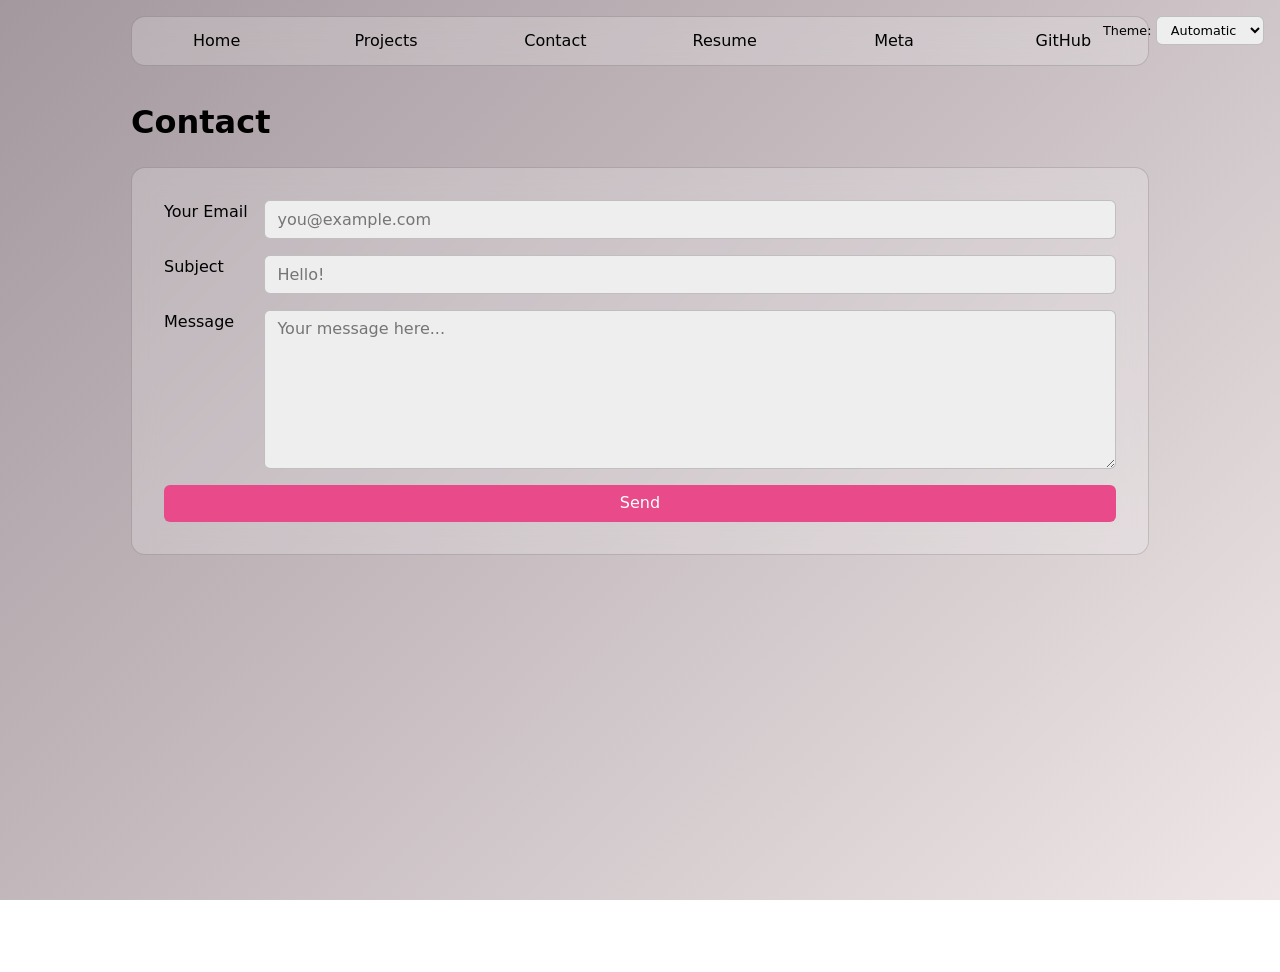
<file: contact/index.html>
<!DOCTYPE html>
<html lang="en">
<head>
    <meta charset="UTF-8">
    <meta name="viewport" content="width=device-width, initial-scale=1.0">
    <title>Ethan Choi: Contact</title>
    <link rel="stylesheet" href="../style.css">
    <script type="module" src="../global.js"></script>
</head>
<body>

    <h1>Contact</h1>

    <form action="mailto:ealexchoi@gmail.com">
        <label>
            Your Email
            <input type="email" name="email" placeholder="you@example.com">
        </label>
        <label>
            Subject
            <input type="text" name="subject" placeholder="Hello!">
        </label>
        <label>
            Message
            <textarea name="body" rows="6" placeholder="Your message here..."></textarea>
        </label>
        <button type="submit">Send</button>
    </form>

</body>
</html>
</file>
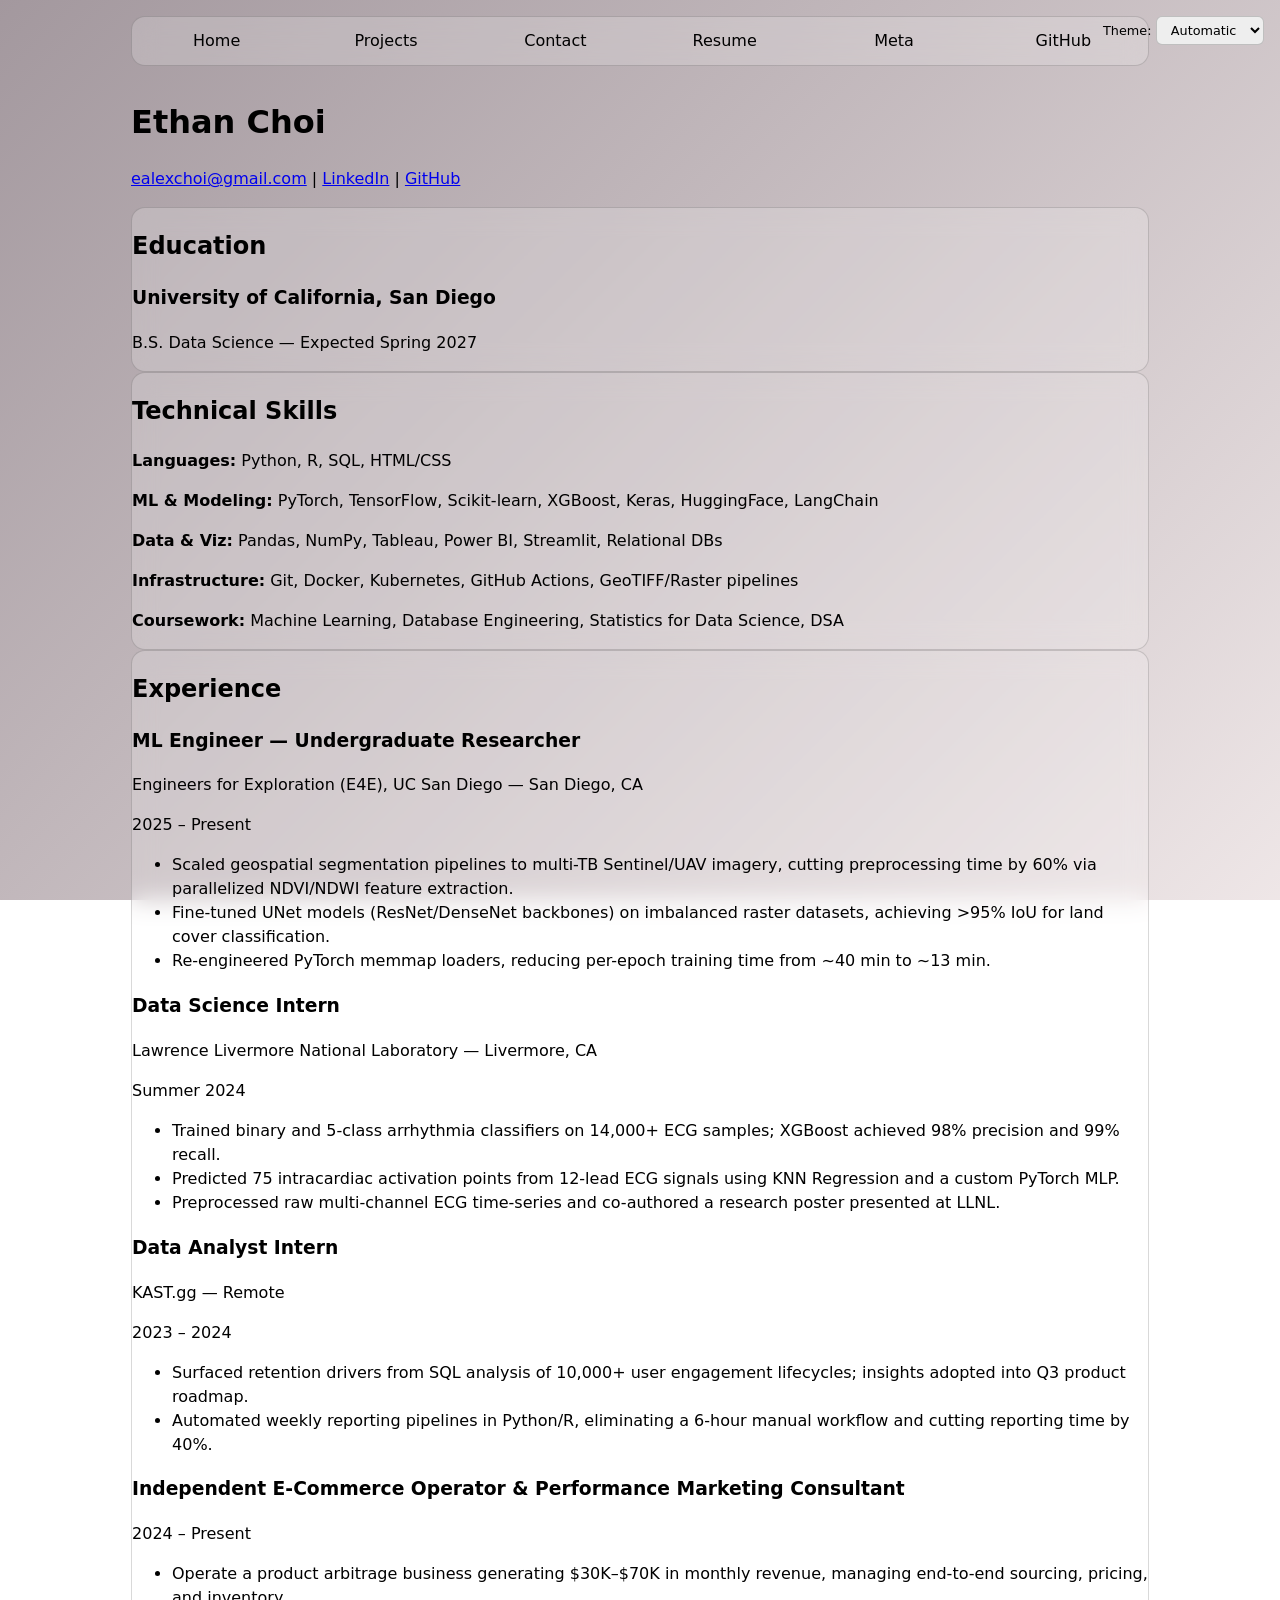
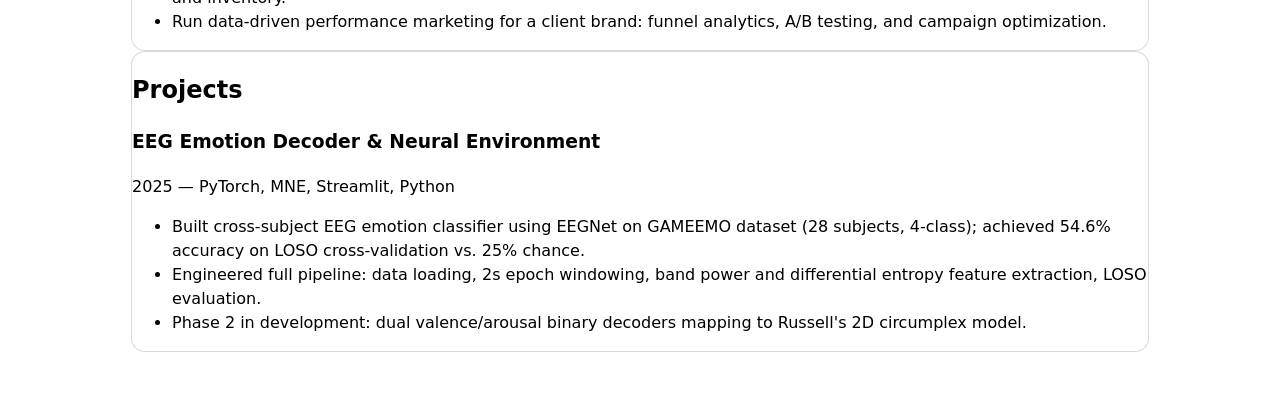
<file: resume/index.html>
<!DOCTYPE html>
<html lang="en">
<head>
    <meta charset="UTF-8">
    <meta name="viewport" content="width=device-width, initial-scale=1.0">
    <title>Ethan Choi: Resume</title>
    <link rel="stylesheet" href="../style.css">
    <script type="module" src="../global.js"></script>
</head>
<body>

    <h1>Ethan Choi</h1>
    <p>
        <a href="mailto:ealexchoi@gmail.com">ealexchoi@gmail.com</a> |
        <a href="https://linkedin.com/in/ethanalexchoi" target="_blank">LinkedIn</a> |
        <a href="https://github.com/chaeyoungwoon" target="_blank">GitHub</a>
    </p>

    <section class="resume-section">
        <h2>Education</h2>
        <div class="resume-item">
            <h3>University of California, San Diego</h3>
            <p>B.S. Data Science — Expected <time datetime="2027">Spring 2027</time></p>
        </div>
    </section>

    <section class="resume-section">
        <h2>Technical Skills</h2>
        <div class="resume-item">
            <p><strong>Languages:</strong> Python, R, SQL, HTML/CSS</p>
            <p><strong>ML & Modeling:</strong> PyTorch, TensorFlow, Scikit-learn, XGBoost, Keras, HuggingFace, LangChain</p>
            <p><strong>Data & Viz:</strong> Pandas, NumPy, Tableau, Power BI, Streamlit, Relational DBs</p>
            <p><strong>Infrastructure:</strong> Git, Docker, Kubernetes, GitHub Actions, GeoTIFF/Raster pipelines</p>
            <p><strong>Coursework:</strong> Machine Learning, Database Engineering, Statistics for Data Science, DSA</p>
        </div>
    </section>

    <section class="resume-section">
        <h2>Experience</h2>
        <div class="resume-item">
            <h3>ML Engineer — Undergraduate Researcher</h3>
            <p>Engineers for Exploration (E4E), UC San Diego — San Diego, CA</p>
            <p><time datetime="2025">2025</time> – Present</p>
            <ul>
                <li>Scaled geospatial segmentation pipelines to multi-TB Sentinel/UAV imagery, cutting preprocessing time by 60% via parallelized NDVI/NDWI feature extraction.</li>
                <li>Fine-tuned UNet models (ResNet/DenseNet backbones) on imbalanced raster datasets, achieving >95% IoU for land cover classification.</li>
                <li>Re-engineered PyTorch memmap loaders, reducing per-epoch training time from ~40 min to ~13 min.</li>
            </ul>
        </div>

        <div class="resume-item">
            <h3>Data Science Intern</h3>
            <p>Lawrence Livermore National Laboratory — Livermore, CA</p>
            <p><time datetime="2024">Summer 2024</time></p>
            <ul>
                <li>Trained binary and 5-class arrhythmia classifiers on 14,000+ ECG samples; XGBoost achieved 98% precision and 99% recall.</li>
                <li>Predicted 75 intracardiac activation points from 12-lead ECG signals using KNN Regression and a custom PyTorch MLP.</li>
                <li>Preprocessed raw multi-channel ECG time-series and co-authored a research poster presented at LLNL.</li>
            </ul>
        </div>

        <div class="resume-item">
            <h3>Data Analyst Intern</h3>
            <p>KAST.gg — Remote</p>
            <p><time datetime="2023">2023</time> – <time datetime="2024">2024</time></p>
            <ul>
                <li>Surfaced retention drivers from SQL analysis of 10,000+ user engagement lifecycles; insights adopted into Q3 product roadmap.</li>
                <li>Automated weekly reporting pipelines in Python/R, eliminating a 6-hour manual workflow and cutting reporting time by 40%.</li>
            </ul>
        </div>

        <div class="resume-item">
            <h3>Independent E-Commerce Operator & Performance Marketing Consultant</h3>
            <p><time datetime="2024">2024</time> – Present</p>
            <ul>
                <li>Operate a product arbitrage business generating $30K–$70K in monthly revenue, managing end-to-end sourcing, pricing, and inventory.</li>
                <li>Run data-driven performance marketing for a client brand: funnel analytics, A/B testing, and campaign optimization.</li>
            </ul>
        </div>
    </section>

    <section class="resume-section">
        <h2>Projects</h2>
        <div class="resume-item">
            <h3>EEG Emotion Decoder & Neural Environment</h3>
            <p><time datetime="2025">2025</time> — PyTorch, MNE, Streamlit, Python</p>
            <ul>
                <li>Built cross-subject EEG emotion classifier using EEGNet on GAMEEMO dataset (28 subjects, 4-class); achieved 54.6% accuracy on LOSO cross-validation vs. 25% chance.</li>
                <li>Engineered full pipeline: data loading, 2s epoch windowing, band power and differential entropy feature extraction, LOSO evaluation.</li>
                <li>Phase 2 in development: dual valence/arousal binary decoders mapping to Russell's 2D circumplex model.</li>
            </ul>
        </div>
    </section>

</body>
</html>
</file>
<file: style.css>
html {
    color-scheme: light dark;
    --color-accent: oklch(65% 50% 0);
}

.color-scheme {
    position: absolute;
    top: 1rem;
    right: 1rem;
    font-size: 80%;
    font-family: inherit;
    color: canvastext;
    z-index: 1000;
}

body {
    font: 100%/1.5 system-ui;
    max-width: 100ch;
    margin-inline: max(1em, (100% - 100ch) / 2);
    min-height: 100vh;
    padding-bottom: 3em;
    background: canvas;
    color: canvastext;
    background-image: linear-gradient(135deg, color-mix(in oklch, canvas, #1a1a2e 40%), color-mix(in oklch, canvas, #0f3460 10%));
    background-attachment: fixed;
}

.hero {
    display: flex;
    align-items: center;
    gap: 1.5em;
    margin-bottom: 1.5em;
}

img.profile {
    width: 160px;
    height: 160px;
    border-radius: 50%;
    object-fit: cover;
    display: block;
    border: 2px solid color-mix(in oklch, canvastext, transparent 80%);
}

.hero h1 {
    margin: 0;
    font-size: 250%;
    color: canvastext;
}

.subheading {
    margin: 0.2em 0 0.4em 0;
    color: color-mix(in oklch, canvastext, transparent 40%);
    font-size: 1.05em;
}

nav, form, .projects article, .resume-section {
    background: color-mix(in oklch, canvas, transparent 80%);
    backdrop-filter: blur(12px);
    -webkit-backdrop-filter: blur(12px);
    border: 1px solid color-mix(in oklch, canvastext, transparent 85%);
    border-radius: 14px;
}

nav {
    display: flex;
    margin-top: 1em;
    margin-bottom: 2em;
    overflow: hidden;
    --border-color: oklch(50% 10% 200 / 40%);
}

nav a {
    flex: 1;
    padding: 0.75em 0.5em;
    text-decoration: none;
    color: inherit;
    transition: 0.2s;
    text-align: center;
}

nav a.current {
    font-weight: bold;
    background: color-mix(in oklch, canvastext, transparent 94%);
    border-bottom: 0.3em solid var(--border-color);
}

form {
    display: grid;
    grid-template-columns: auto 1fr;
    gap: 1em;
    padding: 2em;
}

form label {
    display: grid;
    grid-template-columns: subgrid;
    grid-column: 1 / -1;
}

input, textarea, select, button {
    font: inherit;
    background: color-mix(in oklch, canvas, canvastext 5%);
    color: canvastext;
    border: 1px solid color-mix(in oklch, canvastext, transparent 80%);
    border-radius: 6px;
    padding: 0.4em 0.8em;
}

form button {
    grid-column: 1 / -1;
    background: var(--color-accent);
    color: white;
    cursor: pointer;
    border: none;
}

.projects {
    display: grid;
    grid-template-columns: repeat(auto-fill, minmax(15em, 1fr));
    gap: 1.5em;
}

.projects article {
    padding: 1em;
}

.projects img {
    width: 100%;
    aspect-ratio: 16/9;
    object-fit: cover;
    border-radius: 8px;
}

.github-stats {
    display: grid;
    grid-template-columns: repeat(4, 1fr);
    gap: 1em;
    text-align: center;
    background: color-mix(in oklch, canvas, transparent 80%);
    backdrop-filter: blur(12px);
    -webkit-backdrop-filter: blur(12px);
    border: 1px solid color-mix(in oklch, canvastext, transparent 85%);
    border-radius: 14px;
    padding: 1.5em;
    margin-bottom: 2em;
}

.github-stats dt {
    grid-row: 1;
    font-weight: bold;
    color: var(--color-accent);
    font-size: 0.9em;
    text-transform: uppercase;
    letter-spacing: 0.05em;
}

.github-stats dd {
    grid-row: 2;
    margin: 0;
    font-size: 2em;
    color: canvastext;
}

.searchBar {
    width: 100%;
    padding: 0.75em;
    margin-bottom: 1.5em;
    border-radius: 8px;
    border: 1px solid color-mix(in oklch, canvastext, transparent 80%);
    background: color-mix(in oklch, canvas, canvastext 5%);
    color: canvastext;
    font-size: 1rem;
}

.container {
    display: flex;
    align-items: center;
    gap: 2em;
    margin-bottom: 2em;
}

#projects-pie-plot {
    max-width: 20em;
    margin-block: 2em;
    overflow: visible;
}

.legend {
    display: grid;
    grid-template-columns: repeat(auto-fill, minmax(9em, 1fr));
    gap: 1em;
    flex: 1;
    list-style: none;
    padding: 1em;
    background: color-mix(in oklch, canvas, transparent 80%);
    border: 1px solid color-mix(in oklch, canvastext, transparent 85%);
    border-radius: 14px;
}

.legend li {
    display: flex;
    align-items: center;
    gap: 0.5em;
    font-size: 0.9em;
}

.swatch {
    width: 1em;
    height: 1em;
    background-color: var(--color);
    border-radius: 50%;
    display: inline-block;
    margin-right: 0.5em;
}

svg {
    transition: all 300ms ease;
}

svg:has(path:hover) path:not(:hover) {
    opacity: 0.3;
}

path {
    transition: 300ms ease;
    cursor: pointer;
}

path:hover {
    opacity: 1;
    filter: brightness(1.2);
}

.selected {
    --color: oklch(60% 45% 0) !important;
}

path.selected {
    fill: var(--color);
}

/* ── Lab 6: Meta stats box ───────────────────────────────────────────────── */

dl.stats {
    display: flex;
    flex-wrap: wrap;
    gap: 1.5em 3em;
    background: color-mix(in oklch, canvas, transparent 80%);
    backdrop-filter: blur(12px);
    -webkit-backdrop-filter: blur(12px);
    border: 1px solid color-mix(in oklch, canvastext, transparent 85%);
    border-radius: 14px;
    padding: 1.5em;
    margin-bottom: 2em;
}

dl.stats div {
    display: flex;
    flex-direction: column;
}

dl.stats dt {
    font-size: 0.75em;
    text-transform: uppercase;
    letter-spacing: 0.06em;
    color: var(--color-accent);
    font-weight: bold;
    margin: 0;
}

dl.stats dd {
    font-size: 1.8em;
    margin: 0;
    color: canvastext;
    line-height: 1.2;
}

dl.info {
    display: grid;
    grid-template-columns: auto 1fr;
    column-gap: 1em;
    row-gap: 0.25em;
    margin: 0;
    transition-duration: 500ms;
    transition-property: opacity, visibility;
}

dl.info dt {
    font-size: 0.75em;
    text-transform: uppercase;
    letter-spacing: 0.05em;
    color: color-mix(in oklch, canvastext, transparent 40%);
    margin: 0;
    align-self: center;
}

dl.info dd {
    margin: 0;
    align-self: center;
}

dl.info[hidden]:not(:hover, :focus-within) {
    opacity: 0;
    visibility: hidden;
}

.tooltip {
    position: fixed;
    background: color-mix(in oklch, canvas, transparent 10%);
    backdrop-filter: blur(10px);
    -webkit-backdrop-filter: blur(10px);
    border: 1px solid color-mix(in oklch, canvastext, transparent 80%);
    border-radius: 10px;
    box-shadow: 0 4px 20px color-mix(in oklch, canvastext, transparent 80%);
    padding: 0.8em 1.2em;
    pointer-events: none;
    z-index: 999;
    min-width: 14em;
}

circle {
    transition: 200ms;
    transform-origin: center;
    transform-box: fill-box;
}

circle:hover {
    transform: scale(1.5);
}

circle.selected {
    fill: var(--color-accent) !important;
    fill-opacity: 1 !important;
}

.gridlines line {
    stroke: color-mix(in oklch, canvastext, transparent 85%);
    stroke-dasharray: 3 3;
}

.gridlines path {
    stroke: none;
}

@keyframes marching-ants {
    to { stroke-dashoffset: -8; }
}

.selection {
    fill-opacity: 0.1;
    stroke: canvastext;
    stroke-opacity: 0.7;
    stroke-dasharray: 5 3;
    animation: marching-ants 2s linear infinite;
}

#selection-count {
    font-size: 0.9em;
    color: color-mix(in oklch, canvastext, transparent 30%);
    margin-bottom: 0.5em;
}

/* ── Lab 8: Time slider ──────────────────────────────────────────────────── */

.commit-slider-label {
    display: flex;
    align-items: center;
    gap: 1em;
    margin-bottom: 1.5em;
    font-size: 0.95em;
}

.commit-slider-label input[type="range"] {
    flex: 1;
    max-width: 500px;
}

#commit-time {
    font-size: 0.9em;
    color: color-mix(in oklch, canvastext, transparent 30%);
    white-space: nowrap;
}

/* Entry transition for new circles */
@starting-style {
    circle { r: 0; }
}

/* ── Lab 8: File unit visualization ──────────────────────────────────────── */

#files {
    display: grid;
    grid-template-columns: 1fr 4fr;
    gap: 0.75em 1em;
    margin-top: 2em;
    margin-bottom: 2em;
    margin-inline: 0;
    padding: 0;
}

#files > div {
    grid-column: 1 / -1;
    display: grid;
    grid-template-columns: subgrid;
    align-items: start;
}

#files dt {
    grid-column: 1;
    font-size: 0.85em;
    word-break: break-all;
    padding-top: 0.4em;
}

#files dt code {
    background: color-mix(in oklch, canvas, canvastext 8%);
    padding: 0.15em 0.5em;
    border-radius: 4px;
    font-size: 0.9em;
}

#files dd {
    grid-column: 2;
    display: flex;
    flex-wrap: wrap;
    align-items: start;
    align-content: start;
    gap: 0.15em;
    padding-top: 0.4em;
    margin-left: 0;
}

.loc {
    display: block;
    width: 0.5em;
    aspect-ratio: 1;
    background: var(--color, steelblue);
    border-radius: 50%;
}

/* ── Lab 8: Scrollytelling ───────────────────────────────────────────────── */

#scrolly-1 {
    position: relative;
    display: flex;
    gap: 2rem;
    margin-bottom: 2em;
}

#scrolly-1 > * {
    flex: 1;
}

#scatter-story {
    position: relative;
}

#scatter-plot {
    position: sticky;
    top: 0;
    height: 100vh;
    overflow-y: auto;
}

.step {
    padding-bottom: 5em;
}

.step p {
    background: color-mix(in oklch, canvas, transparent 75%);
    backdrop-filter: blur(8px);
    -webkit-backdrop-filter: blur(8px);
    border: 1px solid color-mix(in oklch, canvastext, transparent 85%);
    border-radius: 10px;
    padding: 1em 1.2em;
    font-size: 0.9em;
    line-height: 1.6;
}

.step a {
    color: var(--color-accent);
    text-decoration: underline;
}
</file>
